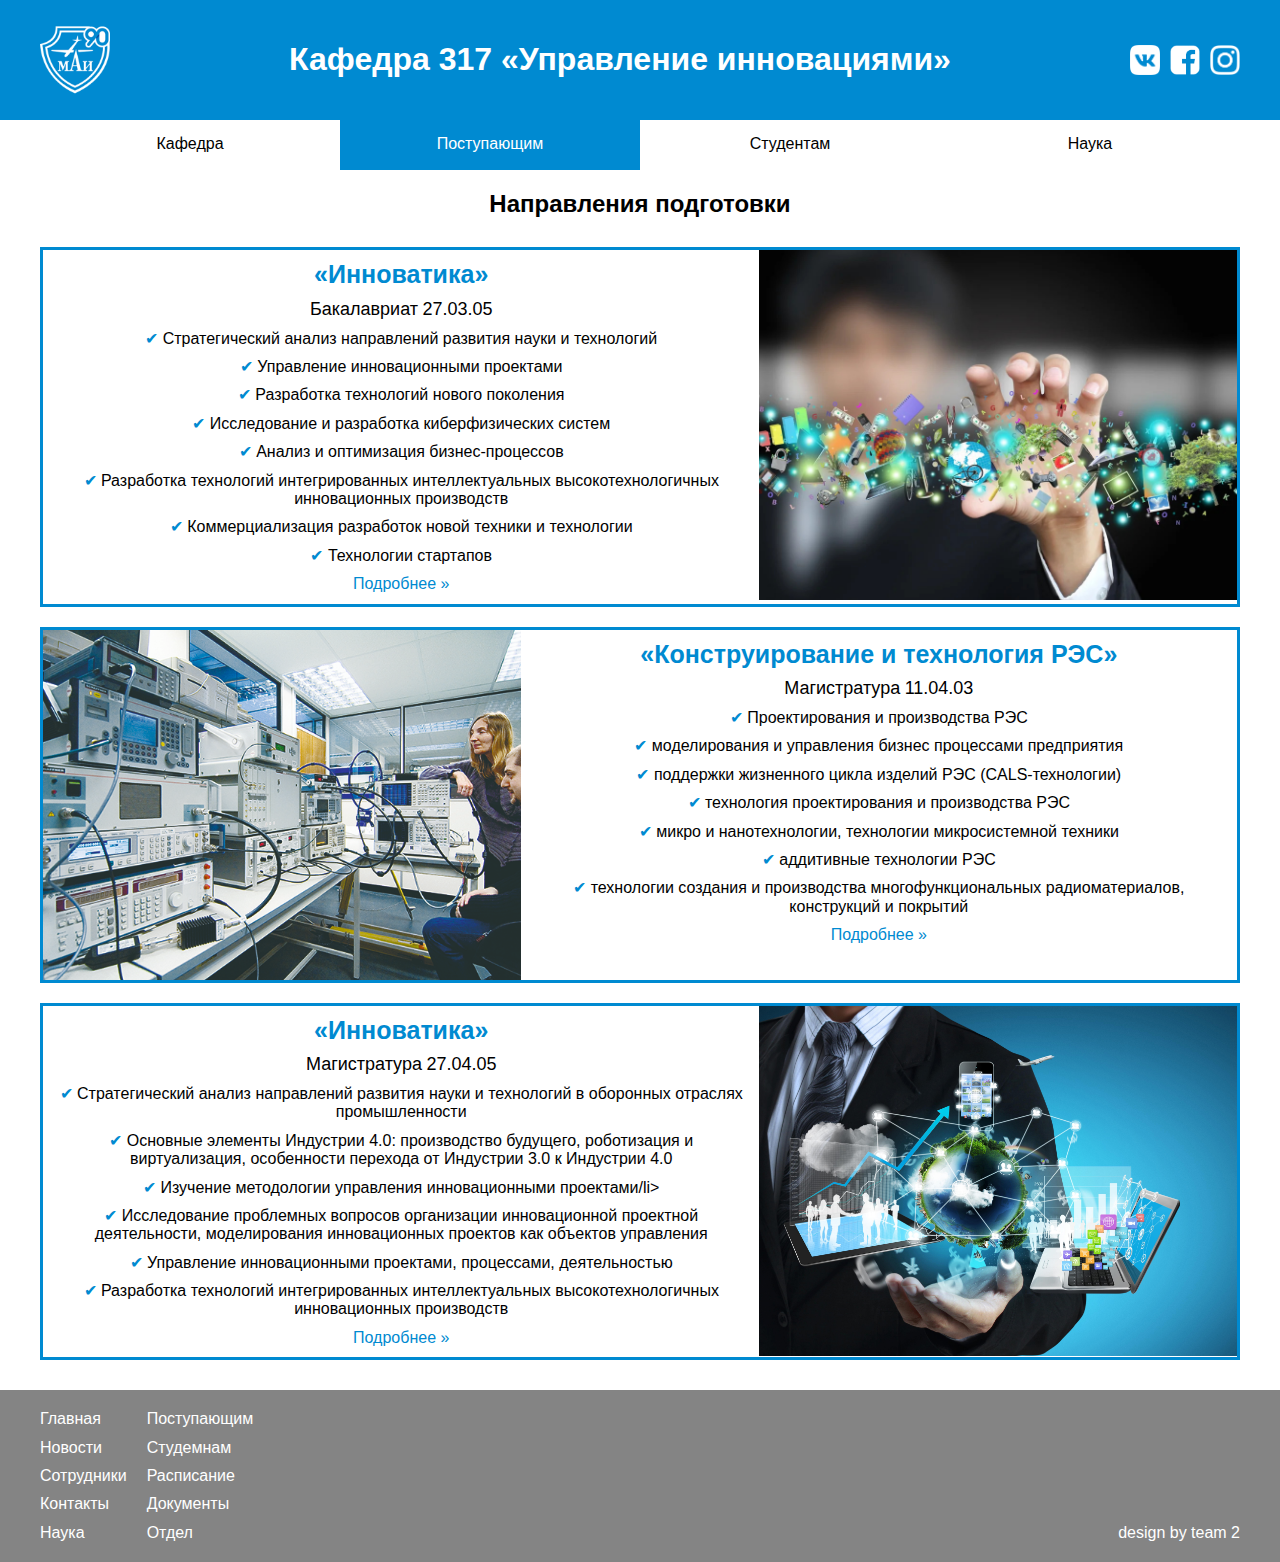
<file: incoming.html>
<!DOCTYPE html>
<html lang="ru">
<head>
    <meta charset="UTF-8">
    <meta name="viewport" content="width=device-width, initial-scale=1.0">
    <link rel="stylesheet" href="css/normalize.css">
    <link rel="stylesheet" href="css/style.css">
    <link rel="stylesheet" href="css/incoming.css">
    <title>Кафедра №317</title>
</head>
<body>
    <header>
        <div class="content">
            <div class="header-blok">
                <div class="header-logo"></div>
                <h1 class="header-h">Кафедра 317 «Управление инновациями»</h1>
                <div class="header-links">
                    <a class="header-links-item vk" href="https://vk.com/im?sel=c76"></a>
                    <div class="header-links-item fb"></div>
                    <div class="header-links-item inst"></div>
                </div>
            </div>
        </div>
    </header>
    <main>
        <div class="content">
            <nav class="menu">
                <a class="menu-item department" href="index.html"><samp>Кафедра</samp></a>
                <a class="menu-item incoming" href="incoming.html"><samp>Поступающим</samp></a>
                <a class="menu-item" href="incoming.html"><samp>Студентам</samp></a>
                <a class="menu-item" href="incoming.html"><samp>Наука</samp></a>
            </nav>
            <section class="ways">
                <h2>Направления подготовки</h2>
                <div class="ways-item">
                    <div class="ways-item-blok">
                        <h3 class="ways-item-h">«Инноватика»</h3>
                        <div>
                            <span class="ways-item-vid">Бакалавриат</span>
                            <span class="ways-item-code">27.03.05</span>
                        </div>
                        <ul class="ways-list">
                            <li class="ways-list-item"><span class="wais-list-gal">&#10004;</span> Стратегический анализ направлений развития науки и технологий</li>
                            <li class="ways-list-item"><span class="wais-list-gal">&#10004;</span> Управление инновационными проектами</li>
                            <li class="ways-list-item"><span class="wais-list-gal">&#10004;</span> Разработка технологий нового поколения</li>
                            <li class="ways-list-item"><span class="wais-list-gal">&#10004;</span> Исследование и разработка киберфизических систем</li>
                            <li class="ways-list-item"><span class="wais-list-gal">&#10004;</span> Анализ и оптимизация бизнес-процессов</li>
                            <li class="ways-list-item"><span class="wais-list-gal">&#10004;</span> Разработка технологий интегрированных интеллектуальных высокотехнологичных инновационных производств</li>
                            <li class="ways-list-item"><span class="wais-list-gal">&#10004;</span> Коммерциализация разработок новой техники и технологии</li>
                            <li class="ways-list-item"><span class="wais-list-gal">&#10004;</span> Технологии стартапов</li>
                        </ul>
                        <a href="#" class="ways-item-link more-in-blok">Подробнее &#187;</a>
                    </div>
                    <div class="ways-item-img inovB"></div>
                </div>
                <div class="ways-item">
                    <div class="ways-item-img res"></div>
                    <div class="ways-item-blok">
                        <h3 class="ways-item-h">«Конструирование и технология РЭС»</h3>
                        <div>
                            <span class="ways-item-vid">Магистратура</span>
                            <span class="ways-item-code">11.04.03</span>
                        </div>
                        <ul class="ways-list">
                            <li class="ways-list-item"><span class="wais-list-gal">&#10004;</span> Проектирования и производства РЭС</li>
                            <li class="ways-list-item"><span class="wais-list-gal">&#10004;</span> моделирования и управления бизнес процессами предприятия</li>
                            <li class="ways-list-item"><span class="wais-list-gal">&#10004;</span> поддержки жизненного цикла изделий РЭС (CALS-технологии)</li>
                            <li class="ways-list-item"><span class="wais-list-gal">&#10004;</span> технология проектирования и производства РЭС</li>
                            <li class="ways-list-item"><span class="wais-list-gal">&#10004;</span> микро и нанотехнологии, технологии микросистемной техники</li>
                            <li class="ways-list-item"><span class="wais-list-gal">&#10004;</span> аддитивные технологии РЭС</li>
                            <li class="ways-list-item"><span class="wais-list-gal">&#10004;</span> технологии создания и производства многофункциональных радиоматериалов, конструкций и покрытий</li>
                        </ul>
                        <a href="#" class="ways-item-link more-in-blok">Подробнее &#187;</a>
                    </div>
                </div>
                <div class="ways-item">
                    <div class="ways-item-blok">
                        <h3 class="ways-item-h">«Инноватика»</h3>
                        <div>
                            <span class="ways-item-vid">Магистратура</span>
                            <span class="ways-item-code">27.04.05</span>
                        </div>
                        <ul class="ways-list">
                            <li class="ways-list-item"><span class="wais-list-gal">&#10004;</span> Стратегический анализ направлений развития науки и технологий в оборонных отраслях промышленности</li>
                            <li class="ways-list-item"><span class="wais-list-gal">&#10004;</span> Основные элементы Индустрии 4.0: производство будущего, роботизация и виртуализация, особенности перехода от Индустрии 3.0 к Индустрии 4.0</li>
                            <li class="ways-list-item"><span class="wais-list-gal">&#10004;</span> Изучение методологии  управления инновационными проектами/li>
                            <li class="ways-list-item"><span class="wais-list-gal">&#10004;</span> Исследование проблемных вопросов организации инновационной проектной деятельности, моделирования инновационных проектов как объектов управления</li>
                            <li class="ways-list-item"><span class="wais-list-gal">&#10004;</span> Управление инновационными проектами, процессами, деятельностью</li>
                            <li class="ways-list-item"><span class="wais-list-gal">&#10004;</span> Разработка технологий интегрированных интеллектуальных высокотехнологичных инновационных производств</li>
                        </ul>
                        <a href="#" class="ways-item-link more-in-blok">Подробнее &#187;</a>
                    </div>
                    <div class="ways-item-img inovM"></div>
                </div>
            </section>
        </div>
    </main>
    <footer class="footer">
        <div class="content">
            <div class="footer-blok">
                <nav class="footer-nav">
                    <ul class="footer-nav-list">
                        <li class="footer-nav-item"><a class="footer-nav-link" href="#">Главная</a></li>
                        <li class="footer-nav-item"><a class="footer-nav-link" href="#">Новости</a></li>
                        <li class="footer-nav-item"><a class="footer-nav-link" href="#">Сотрудники</a></li>
                        <li class="footer-nav-item"><a class="footer-nav-link" href="#">Контакты</a></li>
                        <li class="footer-nav-item"><a class="footer-nav-link" href="#">Наука</a></li>
                    </ul>
                    <ul class="footer-nav-list">
                        <li class="footer-nav-item"><a class="footer-nav-link" href="#">Поступающим</a></li>
                        <li class="footer-nav-item"><a class="footer-nav-link" href="#">Студемнам</a></li>
                        <li class="footer-nav-item"><a class="footer-nav-link" href="#">Расписание</a></li>
                        <li class="footer-nav-item"><a class="footer-nav-link" href="#">Документы</a></li>
                        <li class="footer-nav-item"><a class="footer-nav-link" href="#">Отдел</a></li>
                    </ul>
                </nav>
                <span>design by team 2</span>
            </div>
        </div>
    </footer>
</body>
</html>
</file>
<file: css/style.css>
/* общие стили */

* {
    box-sizing: border-box;
    font-family: sans-serif !important;
}

ul {
    margin: 0;
    padding: 0;
}

li {
    list-style: none;
}

p {
    margin: 0;
}

a {
    text-decoration: none;
}

.content {
    margin: 0 auto;
    width: 1200px;
}

h2 {
    text-align: center;
    margin-bottom: 30px;
}

h3 {
    margin: 0;
}

/* кнопка подробнее для блоков */
.more {
    padding: 10px;
    display: block;
    margin: 0 auto;
    color: #008ad1;
    font-size: 18px;
    text-align: center;
    border: 3px solid #008ad1;
    border-radius: 12px;
}

.more:hover {
    color: white;
    background-color: #008ad1;
}

/* кнопка подробнее внитри блока */
.more-in-blok {
    color: #008ad1;
}

.more-in-blok:hover {
    text-decoration: underline;
}


/* шапка */

header {
    background-color:#008ad1;
}

.header-blok {
    display: flex;
    justify-content: space-between;
    align-items: center;
    padding: 20px 0;
}

.header-logo {
    width: 70px;
    height: 70px;
    background-image: url(../img/logo-header.png);
    background-size: cover;
}

.header-h {
    color: white;
}

.header-links {
    display: flex;
}

.header-links-item {
    margin-right: 10px;
    width: 30px;
    height: 30px;
    background-size: contain;
}

.header-links-item:last-child {
    margin-right: 0;
}

.vk {
    background-image: url(../img/vk.png);
}

.fb {
    background-image: url(../img/fb.png);
}

.inst {
    background-image: url(../img/inst.png);
}

/* меню */

.menu {
    display: flex;
    justify-content: space-around;
}

.menu-item {
    flex: 0 0 25%;
    display: flex;
    justify-content: center;
    align-items: center;
    position: relative;
    height: 50px;
    color: black;
}

.menu-item:hover {
    color: white;
    background-color: #008ad1;
}

/* подвал */
.footer {
    margin-top: 30px;
    padding: 20px 0;
    color: white;
    background-color: #0000007b;
}

.footer-blok {
    display: flex;
    justify-content: space-between;
    align-items: flex-end;
}

.footer-nav {
    display: flex;
}

.footer-nav-list:first-child {
    margin-right: 20px;
}

.footer-nav-item:not(:last-child) {
    margin-bottom: 10px;
}

.footer-nav-link {
    color: white;
}
</file>
<file: css/incoming.css>
.incoming {
    background-color: #008ad1;
    color: white;
}

.incoming .menu-item-link{
    color: white;
}

.ways-item {
    display: flex;
    align-items: flex-start;
    justify-content: flex-end;
    margin-bottom: 20px;
    border: 3px solid #008ad1;
}

.ways-item-blok {
    flex: 0 0 60%;
    display: flex;
    flex-direction: column;
    align-items: center;
    padding: 10px;
}

.ways-item-h {
    margin-bottom: 10px;
    font-size: 25px;
    color: #008ad1;
}

.ways-item-vid,
.ways-item-code {
    font-size: 18px;
    margin-bottom: 10px;
}

.wais-list-gal {
    color: #008ad1;
}

.ways-list {
    display: flex;
    flex-direction: column;
    align-items: center;
    margin-top: 10px;
}

.ways-list-item {
    display: inline-block;
    margin-bottom: 10px;
    text-align: center;
}

.ways-item-text {
    margin-top: 10px;
    margin-bottom: 10px;
    width: 600px;
}

.ways-item-img {
    flex: 0 0 40%;
    height: 350px;
    background-size: cover;
    background-position: center;
}

.inovB {
    background-image: url(../img/inovB.jpg);
}

.inovM {
    background-image: url(../img/inovM.jpg);
}

.res {
    background-image: url(../img/res.jpg);
}

.ways-item-link {
    margin-top: auto;
}
</file>
